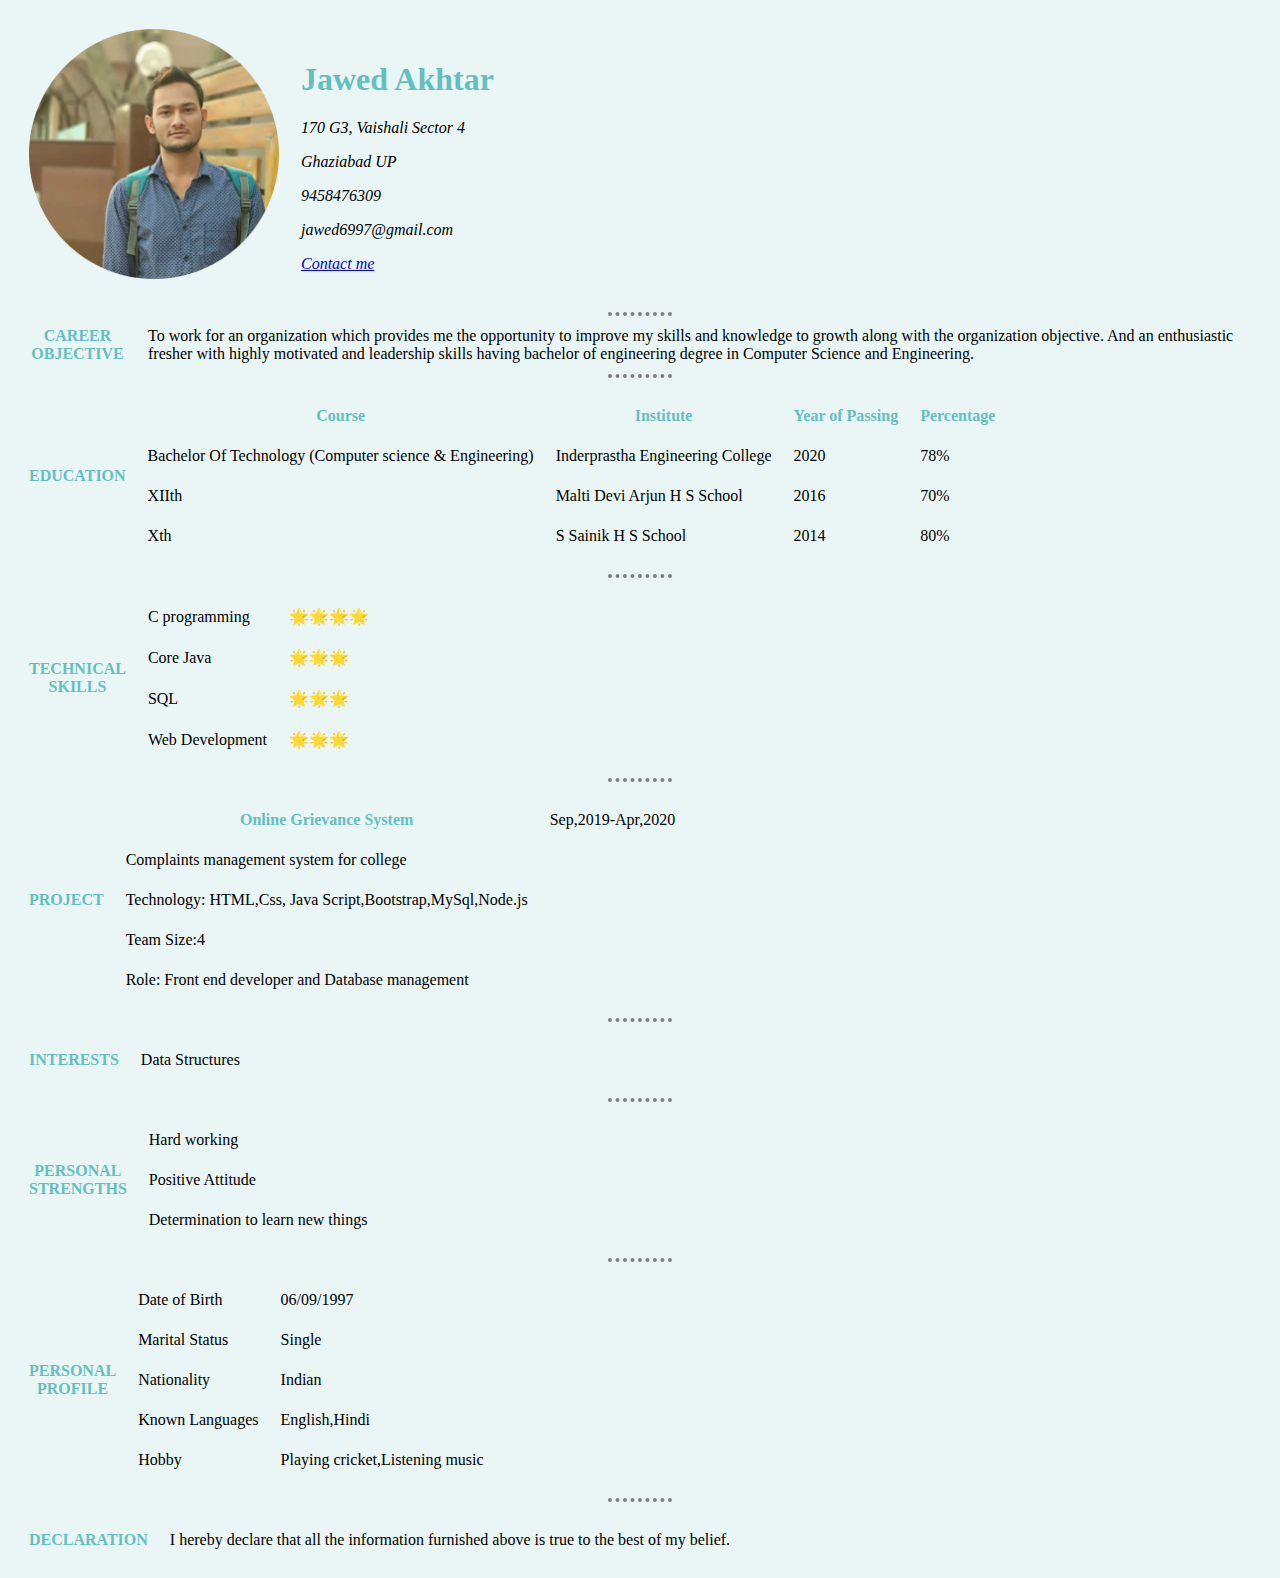
<file: index.html>
<!DOCTYPE html>
<html lang="en" dir="ltr">
  <head>
    <meta charset="utf-8">
    <title>Jawed's Personal Site</title>
    <link rel="icon" href="favicon.ico">
    <link rel="stylesheet" href="css/style.css">
  </head>
  <body>
    <table cellspacing="20">
      <tr>
        <td><img src="img.png" alt="Profile Photo" height="250" width="250"</td>
        <td><h1>Jawed Akhtar</h1>
        <em>
        <p>170 G3, Vaishali Sector 4</p>
        <p>Ghaziabad UP</p>
        <p>9458476309</p>
        <p>jawed6997@gmail.com</p>
        <a href="contactme.html">Contact me</a>
        </em>
        </td>
      </tr>
    </table>
    <hr>
    <table>
      <tr>
        <th>CAREER OBJECTIVE</th>
        <td>To work for an organization which provides me the opportunity to improve my
            skills and knowledge to growth along with the organization objective. And an
            enthusiastic fresher with highly motivated and leadership skills having
            bachelor of engineering degree in Computer Science and Engineering.</td>
      </tr>
    </table>
    <hr>
    <table cellspacing="20">
      <tr>
        <th rowspan="4">EDUCATION</th>
         <th>Course</th>
         <th>Institute</th>
         <th>Year of Passing</th>
         <th>Percentage</th>
      </tr>
      <tr>
        <td>Bachelor Of Technology (Computer science & Engineering)</td>
        <td>Inderprastha Engineering College</td>
        <td>2020</td>
        <td>78%</td>
      </tr>
      <tr>
        <td>XIIth</td></td>
        <td>Malti Devi Arjun H S School</td>
        <td>2016</td>
        <td>70%</td>
      </tr>
      <tr>
        <td>Xth</td>
        <td>S Sainik H S School</td>
        <td>2014</td>
        <td>80%</td>
      </tr>
    </table>
    <hr>
    <table cellspacing="20">
      <tr>
        <th rowspan="4">TECHNICAL<br>
          SKILLS</th>
        <td>C programming</td>
        <td>🌟🌟🌟🌟</td>
      </tr>
      <tr>
      <td>Core Java</td>
      <td>🌟🌟🌟</td
      </tr>
      <tr>
      <td>SQL</td>
      <td>🌟🌟🌟</td
      </tr>
      <tr>
      <td>Web Development</td>
      <td>🌟🌟🌟</td
      </tr>
    </table>
    <hr>
    <table cellspacing="20">
      <tr>
        <th rowspan="5">PROJECT</th>
        <th>Online Grievance System</th>
        <td>Sep,2019-Apr,2020</td>
      </tr>
      <tr>
        <td>Complaints management system for college</td>
      </tr>
      <tr>
        <td>Technology: HTML,Css, Java Script,Bootstrap,MySql,Node.js</td>
      </tr>
      <tr>
        <td>Team Size:4</td>
      </tr>
      <tr>
        <td>Role: Front end developer and Database management</td>
      </tr>
    </table>
    <hr>
    <table cellspacing="20">
      <tr>
        <th>INTERESTS</th>
        <td>Data Structures</td>
      </tr>
    </table>
    <hr>
    <table cellspacing="20">
      <tr>
        <th rowspan="4">PERSONAL<br>STRENGTHS</th>
        <td>Hard working</td>
      </tr>
      <tr>
        <td>Positive Attitude</td>
      </tr>
      <tr>
        <td>Determination to learn new things</td>
      </tr>
    </table>
    <hr>
    <table cellspacing="20">
      <tr>
        <th rowspan="5">PERSONAL <br> PROFILE</th>
        <td>Date of Birth</td>
        <td>06/09/1997</td>
      </tr>
      <tr>
        <td>Marital Status</td>
        <td>Single</td>
      </tr>
      <tr>
        <td>Nationality</td>
        <td>Indian</td>
      </tr>
      <tr>
        <td>Known Languages</td>
        <td>English,Hindi</td>
      </tr>
      <tr>
        <td>Hobby</td>
        <td>Playing cricket,Listening music</td>
      </tr>
    </table>
    <hr>
    <table cellspacing="20">
      <tr>
        <th>DECLARATION</th>
        <td>I hereby declare that all the information furnished above is true to the best of my belief.</td>
      </tr>
    </table>
  </body>
</html>
</file>
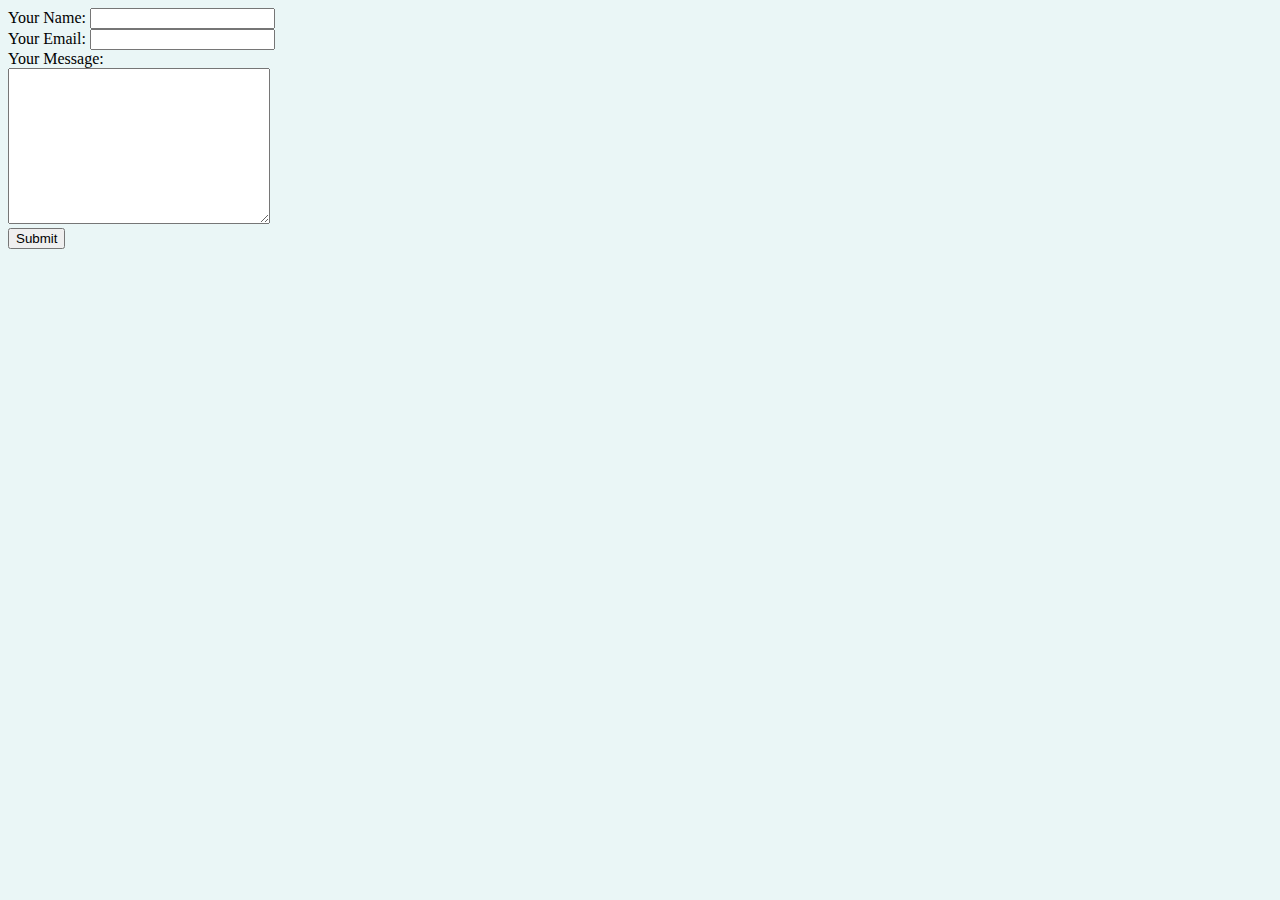
<file: contactme.html>
<!DOCTYPE html>
<html lang="en" dir="ltr">
  <head>
    <meta charset="utf-8">
    <title>Contact me</title>
    <link rel="stylesheet" href="css/style.css">
  </head>
  <body>
  <form action="mailto:jawed6997@gmail.com?subject=feedback" method="post" enctype="text/plain">
    <label for="">Your Name:</label>
    <input type="text" name="Your Nmae" value=""><br>
    <label for="">Your Email:</label>
    <input type="email" name="Your Email" value=""><br>
    <label for="">Your Message:</label><br>
    <textarea name="Your Message" rows="10" cols="30"></textarea><br>
    <input type="submit" name="">
  </form>
  </body>
</html>
</file>
<file: css/style.css>
body{
    background-color:#EAF6F6;
  }
  hr{
    border-style: dotted none none;
    width: 5%;
    border-color: grey;
    border-width: 4px;
  }
  h1{
    color: #66BFBF;
  }
  th{
    color:#66BFBF; 
  }
</file>
